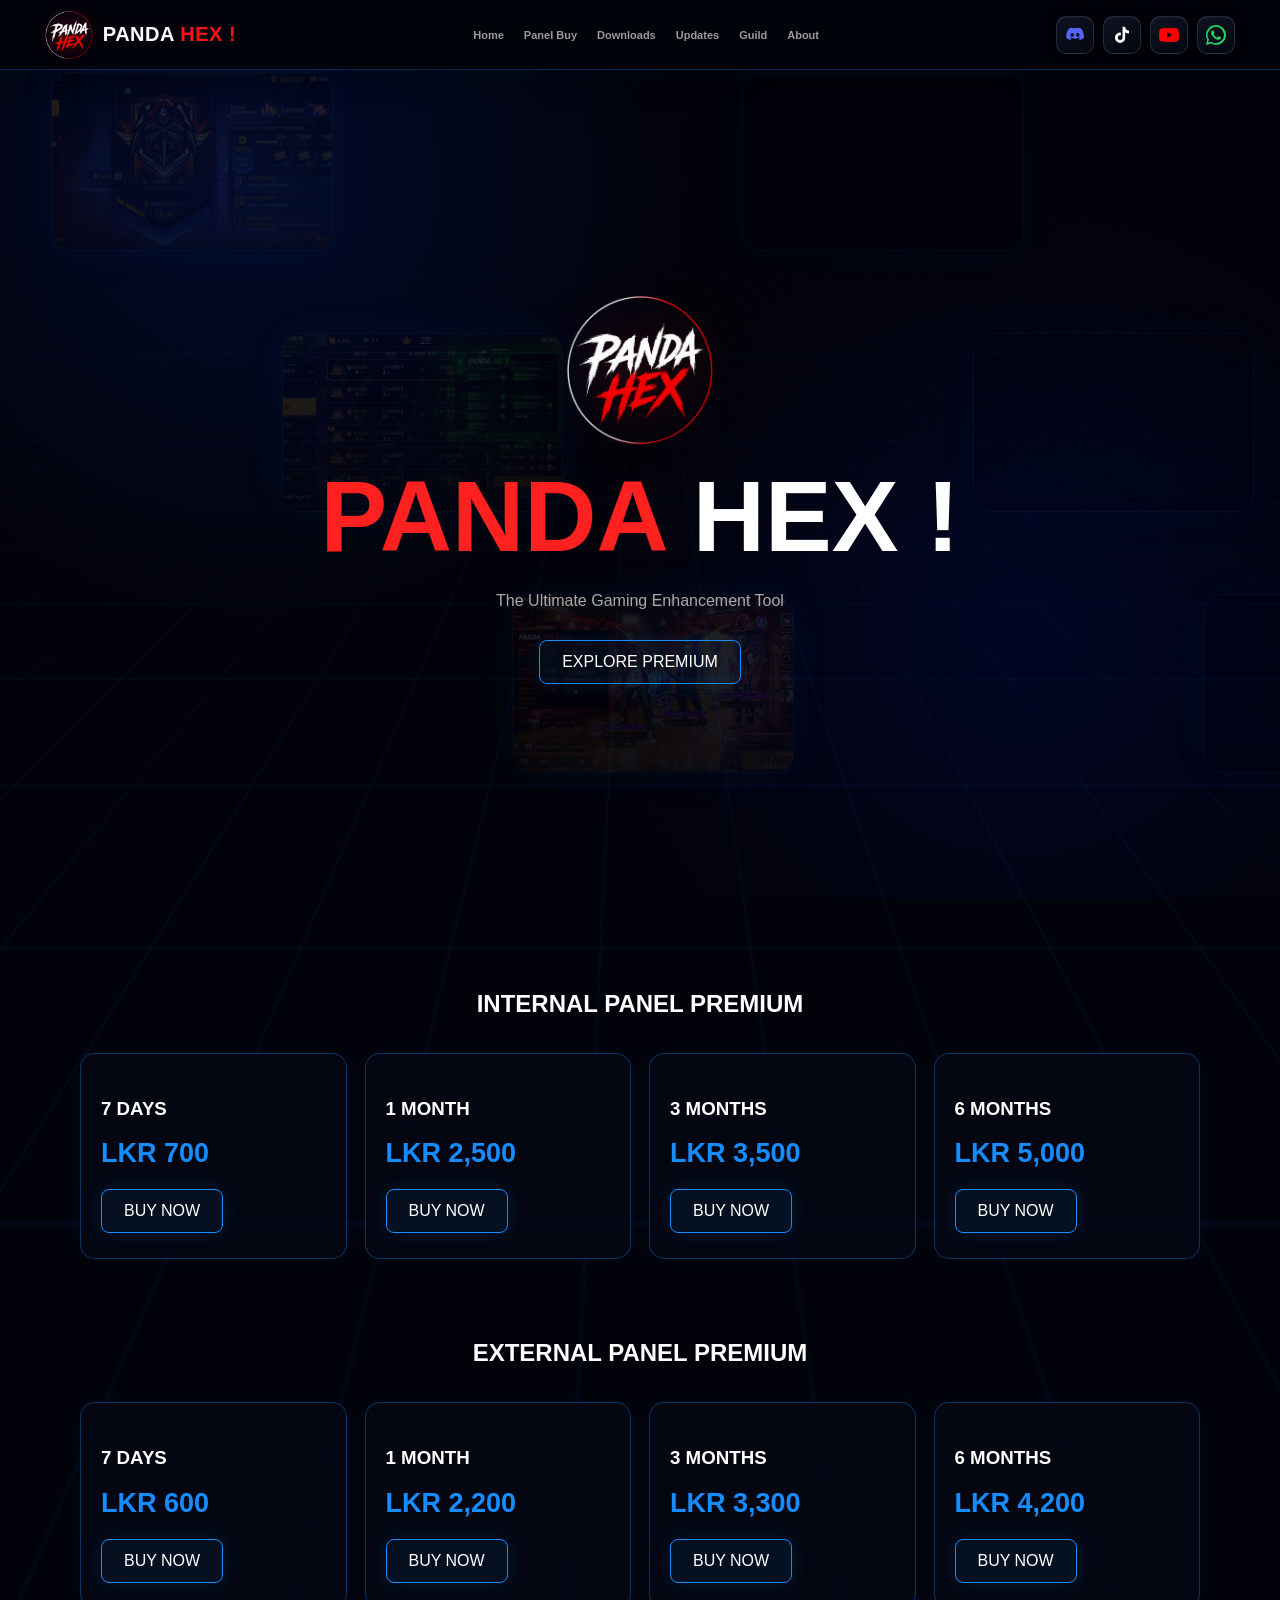
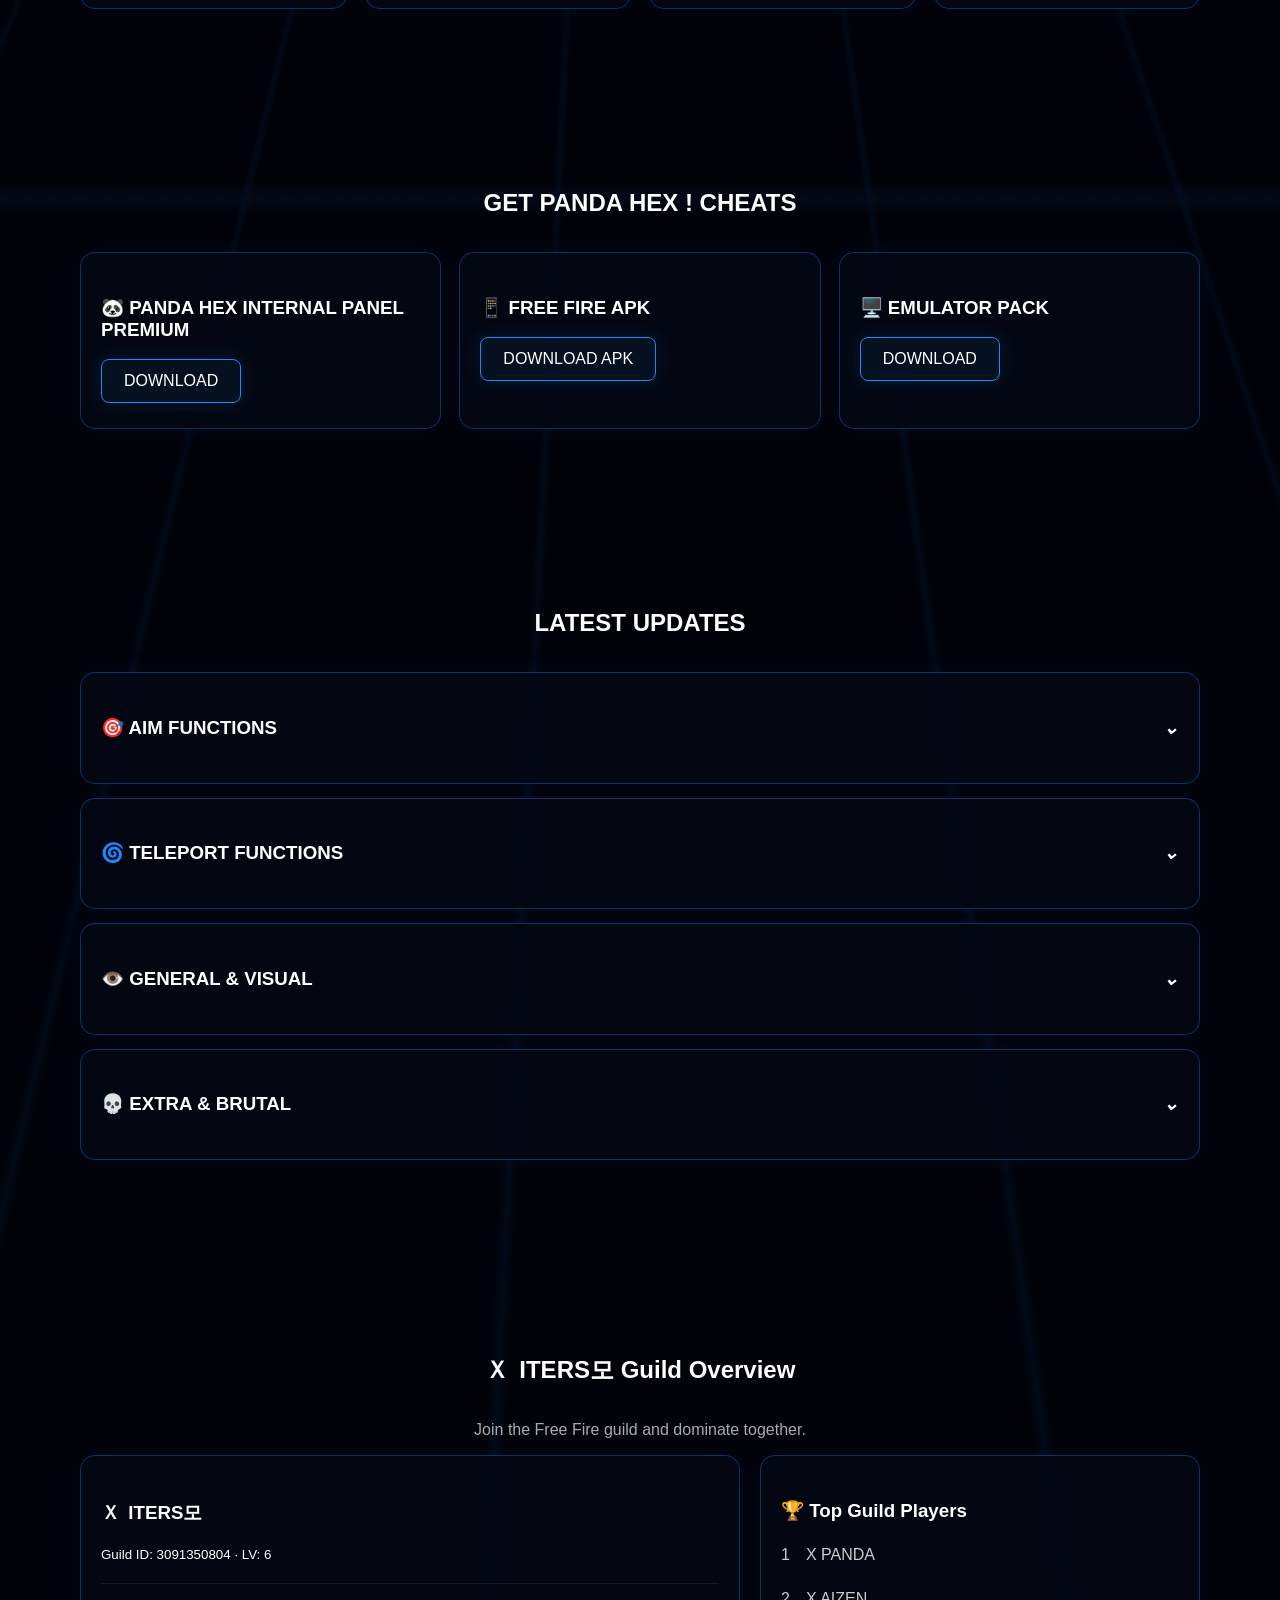
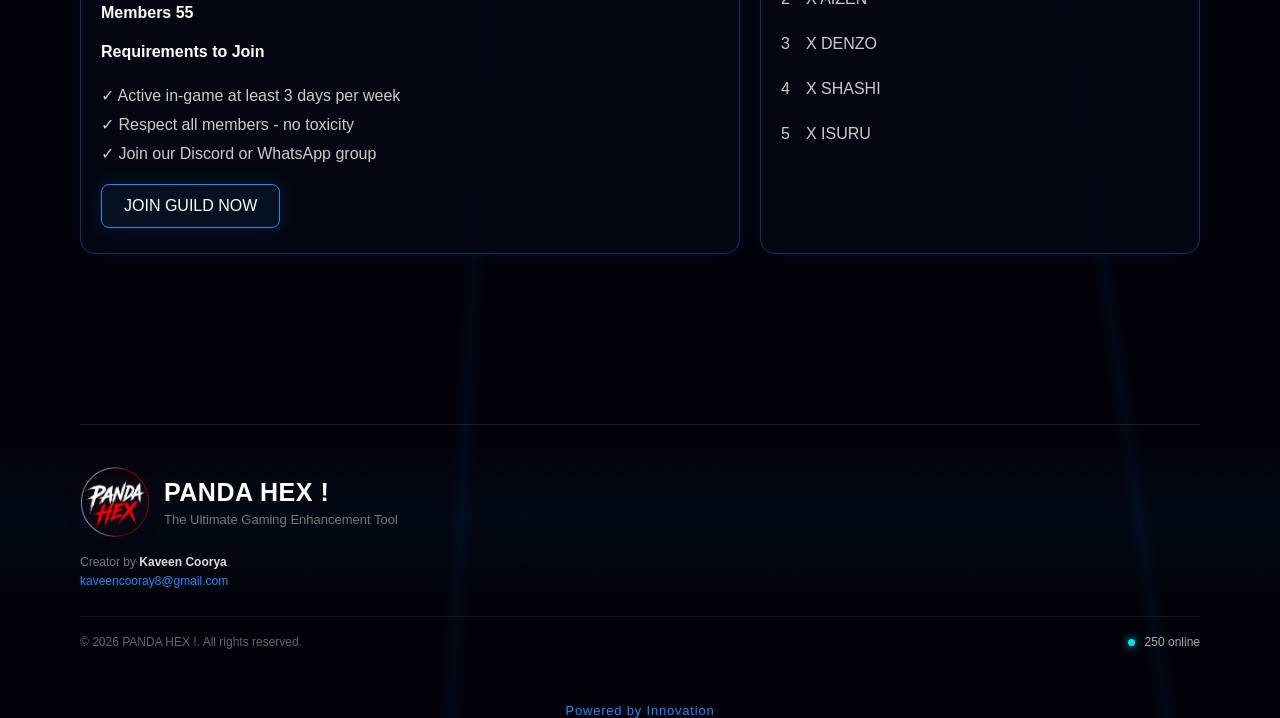
<file: index.html>
<!doctype html>
<html lang="en">
<head>
<meta charset="utf-8">
<meta name="viewport" content="width=device-width,initial-scale=1">
<title>PANDA HEX !</title>
<link rel="stylesheet" href="style.css">
</head>
<body>
<div id="bg-gallery"></div><div id="particles"></div><div class="grid"></div>

<nav class="topbar">
  <a class="brand-wrap" href="#home" aria-label="PANDA HEX Home">
    <img class="brand-logo" src="assets/panda-hex-logo.png" alt="PANDA HEX logo">
    <span class="brand-name"><span>PANDA</span> HEX !</span>
  </a>

  <div class="top-links">
    <a href="#home">Home</a>
    <a href="#premium">Panel Buy</a>
    <a href="#downloads">Downloads</a>
    <a href="#updates">Updates</a>
    <a href="#guild">Guild</a>
    <a href="#about">About</a>
  </div>

  <div class="top-socials" aria-label="Social links">
    <a class="icon-social discord" href="https://discord.gg/f2fMufhdR" target="_blank" rel="noopener" title="Discord" aria-label="Discord">
      <svg viewBox="0 0 24 24" aria-hidden="true"><path fill="currentColor" d="M19.54 4.36A16.6 16.6 0 0 0 15.41 3l-.5 1.02a15.4 15.4 0 0 0-5.82 0L8.59 3a16.6 16.6 0 0 0-4.13 1.36C1.85 8.15 1.15 11.86 1.5 15.52a16.7 16.7 0 0 0 5.08 2.57l1.23-1.69c-.68-.25-1.33-.56-1.94-.93l.47-.36c3.74 1.75 7.8 1.75 11.49 0l.47.36c-.61.37-1.26.68-1.94.93l1.23 1.69a16.7 16.7 0 0 0 5.08-2.57c.41-4.24-.7-7.92-3.13-11.16ZM8.66 14.13c-1.11 0-2.03-1.02-2.03-2.27s.9-2.27 2.03-2.27 2.04 1.02 2.03 2.27c0 1.25-.9 2.27-2.03 2.27Zm6.68 0c-1.11 0-2.03-1.02-2.03-2.27s.9-2.27 2.03-2.27 2.04 1.02 2.03 2.27c0 1.25-.9 2.27-2.03 2.27Z"/></svg>
    </a>
    <a class="icon-social tiktok" href="https://www.tiktok.com/@panda_x_cheat1?is_from_webapp=1&sender_device=pc" target="_blank" rel="noopener" title="TikTok" aria-label="TikTok">
      <svg viewBox="0 0 24 24" aria-hidden="true"><path fill="currentColor" d="M19.59 6.69a4.83 4.83 0 0 1-3.77-3.77V2h-3.13v13.2a2.91 2.91 0 1 1-2.91-2.91c.3 0 .6.05.87.14v-3.2a6.17 6.17 0 1 0 5.17 6.09V8.63a7.9 7.9 0 0 0 4.62 1.49V6.99c-.29 0-.57-.1-.85-.3Z"/></svg>
    </a>
    <a class="icon-social youtube" href="https://youtube.com/@panda_x_cheat?si=c-6DGL8NGVsDCNvJ" target="_blank" rel="noopener" title="YouTube" aria-label="YouTube">
      <svg viewBox="0 0 24 24" aria-hidden="true"><path fill="currentColor" d="M23.5 6.2a3 3 0 0 0-2.12-2.12C19.5 3.5 12 3.5 12 3.5s-7.5 0-9.38.58A3 3 0 0 0 .5 6.2 31.3 31.3 0 0 0 0 12a31.3 31.3 0 0 0 .5 5.8 3 3 0 0 0 2.12 2.12c1.88.58 9.38.58 9.38.58s7.5 0 9.38-.58a3 3 0 0 0 2.12-2.12A31.3 31.3 0 0 0 24 12a31.3 31.3 0 0 0-.5-5.8ZM9.6 15.5v-7l6 3.5-6 3.5Z"/></svg>
    </a>
    <a class="icon-social whatsapp" href="https://whatsapp.com/channel/0029VbDFxYY47XeApYNMG32U" target="_blank" rel="noopener" title="WhatsApp Channel" aria-label="WhatsApp">
      <svg viewBox="0 0 24 24" aria-hidden="true"><path fill="currentColor" d="M20.5 3.5A11.94 11.94 0 0 0 12 0C5.37 0 0 5.37 0 12c0 2.11.55 4.09 1.52 5.81L0 24l6.34-1.66A11.94 11.94 0 0 0 12 24c6.63 0 12-5.37 12-12 0-3.2-1.25-6.21-3.5-8.5ZM12 21.82c-1.87 0-3.7-.5-5.29-1.45l-.38-.23-3.76.98 1-3.66-.25-.39A9.79 9.79 0 1 1 12 21.82Zm5.38-7.34c-.29-.15-1.71-.84-1.98-.93-.27-.1-.47-.15-.67.15-.2.29-.76.93-.93 1.12-.17.2-.34.22-.63.07-.29-.15-1.22-.45-2.32-1.43-.86-.77-1.43-1.71-1.6-2-.17-.29-.02-.45.13-.6.13-.13.29-.34.44-.51.15-.17.2-.29.29-.49.1-.2.05-.37-.02-.51-.07-.15-.67-1.61-.91-2.2-.24-.58-.49-.5-.67-.51h-.57c-.2 0-.51.07-.78.37-.27.29-1.03 1.01-1.03 2.47s1.05 2.87 1.2 3.07c.15.2 2.07 3.16 5.01 4.43.7.3 1.24.48 1.66.62.7.22 1.34.19 1.84.12.56-.08 1.71-.7 1.95-1.38.24-.68.24-1.27.17-1.38-.07-.12-.27-.2-.56-.34Z"/></svg>
    </a>
  </div>
</nav>

<section id="home" class="hero"><div>
  <img class="hero-logo" src="assets/panda-hex-logo.png" alt="PANDA HEX ! logo">
  <h1><span>PANDA</span> HEX !</h1>
  <p>The Ultimate Gaming Enhancement Tool</p>
  <a class="btn" href="#premium">EXPLORE PREMIUM</a>
</div></section>

<section id="premium"><div class="wrap">
<h2>INTERNAL PANEL PREMIUM</h2>
<div class="cards">
  <article><h3>7 DAYS</h3><strong>LKR 700</strong><a class="btn" target="_blank" href="https://wa.me/94767833079?text=Internal%20Panel%20Premium%207%20Days%20LKR%20700">BUY NOW</a></article>
  <article><h3>1 MONTH</h3><strong>LKR 2,500</strong><a class="btn" target="_blank" href="https://wa.me/94767833079?text=Internal%20Panel%20Premium%201%20Month%20LKR%202500">BUY NOW</a></article>
  <article><h3>3 MONTHS</h3><strong>LKR 3,500</strong><a class="btn" target="_blank" href="https://wa.me/94767833079?text=Internal%20Panel%20Premium%203%20Months%20LKR%203500">BUY NOW</a></article>
  <article><h3>6 MONTHS</h3><strong>LKR 5,000</strong><a class="btn" target="_blank" href="https://wa.me/94767833079?text=Internal%20Panel%20Premium%206%20Months%20LKR%205000">BUY NOW</a></article>
</div>
<h2 class="sub">EXTERNAL PANEL PREMIUM</h2>
<div class="cards">
  <article><h3>7 DAYS</h3><strong>LKR 600</strong><a class="btn" target="_blank" href="https://wa.me/94767833079?text=External%20Panel%20Premium%207%20Days%20LKR%20600">BUY NOW</a></article>
  <article><h3>1 MONTH</h3><strong>LKR 2,200</strong><a class="btn" target="_blank" href="https://wa.me/94767833079?text=External%20Panel%20Premium%201%20Month%20LKR%202200">BUY NOW</a></article>
  <article><h3>3 MONTHS</h3><strong>LKR 3,300</strong><a class="btn" target="_blank" href="https://wa.me/94767833079?text=External%20Panel%20Premium%203%20Months%20LKR%203300">BUY NOW</a></article>
  <article><h3>6 MONTHS</h3><strong>LKR 4,200</strong><a class="btn" target="_blank" href="https://wa.me/94767833079?text=External%20Panel%20Premium%206%20Months%20LKR%204200">BUY NOW</a></article>
</div>
</div></section>

<section id="downloads"><div class="wrap"><h2>GET PANDA HEX ! CHEATS</h2>
<div class="cards three">
<article><h3>🐼 PANDA HEX INTERNAL PANEL PREMIUM</h3><a class="btn" target="_blank" href="https://www.mediafire.com/file/oi05tqee5mbcq4b/Panda_X_Denzo_%25281%2529.rar/file">DOWNLOAD</a></article>
<article><h3>📱 FREE FIRE APK</h3><a class="btn" target="_blank" href="https://www.mediafire.com/file/vz83fuoxx2qr8k9/PANDA_x_DENZO_OB54_FF_V7a.xapk/file">DOWNLOAD APK</a></article>
<article><h3>🖥️ EMULATOR PACK</h3><a class="btn" target="_blank" href="https://www.mediafire.com/file/yrlspu56ufvumm9/BlueStacks_5.22_D5AN.exe/file">DOWNLOAD</a></article>
</div></div></section>

<section id="updates"><div class="wrap"><h2>LATEST UPDATES</h2>
<div class="update"><h3>🎯 AIM FUNCTIONS <i>⌄</i></h3><ul><li>🏹 Forze Aim</li><li>💥 No Recoil</li><li>⚡ No Reload</li><li>🎭 Wukong Fix</li><li>🔫 Rapid Fire Internal</li><li>🎯 Enable Sniper System</li></ul></div>
<div class="update"><h3>🌀 TELEPORT FUNCTIONS <i>⌄</i></h3><ul><li>🔮 Ultimate Spawn</li><li>🏃‍♂️ Spawn Break</li><li>🧱 Tp Wall</li><li>💀 Telekill Infinity</li><li>🚀 Fast Landing Mark</li><li>🌊 Dive Kill</li><li>🗺️ Teleport Map (Bermuda / Shipyard)</li></ul></div>
<div class="update"><h3>👁️ GENERAL &amp; VISUAL <i>⌄</i></h3><ul><li>Ignore Knocked Entity</li><li>ESP Render Distance — 130M</li></ul></div>
<div class="update"><h3>💀 EXTRA &amp; BRUTAL <i>⌄</i></h3><ul><li>🏃‍♂️ Speed Hack</li><li>⚠️ Go Up Kill [Risk]</li><li>🌀 Spin Bot</li><li>📸 Enable Camera Right</li><li>⬆️ Camera Up</li><li>🔥 Enable Rapid Fire</li><li>🧱 Enable Wall Hack Beta</li></ul></div>
</div></section>

<section id="guild"><div class="wrap"><h2>Ｘ  ITERSㅤ모 Guild Overview</h2><p class="center">Join the Free Fire guild and dominate together.</p>
<div class="guild">
<article><h3>Ｘ  ITERSㅤ모</h3><small>Guild ID: 3091350804 · LV: 6</small><hr><b>Members 55</b><h4>Requirements to Join</h4><p>✓ Active in-game at least 3 days per week<br>✓ Respect all members - no toxicity<br>✓ Join our Discord or WhatsApp group</p><a class="btn" target="_blank" href="https://wa.me/94767833079?text=I%20want%20to%20join%20PANDA%20HEX%20Guild">JOIN GUILD NOW</a></article>
<article><h3>🏆 Top Guild Players</h3><p>1　X PANDA</p><p>2　X AIZEN</p><p>3　X DENZO</p><p>4　X SHASHI</p><p>5　X ISURU</p></article>
</div></div></section>

<section id="about" class="about-footer">
  <div class="about-inner">
    <div class="about-brand">
      <img class="footer-logo" src="assets/panda-hex-logo.png" alt="PANDA HEX ! logo">
      <div><h2><span>PANDA</span> HEX !</h2>
      <p>The Ultimate Gaming Enhancement Tool</p></div>
    </div>
    <nav class="about-nav" aria-label="Footer navigation">
      <a href="#home">Home</a>
      <a href="#premium">Panel Buy</a>
      <a href="#downloads">Downloads</a>
      <a href="#updates">Updates</a>
      <a href="#updates">Features</a>
      <a href="#guild">Guild</a>
    </nav>
  </div>
  <div class="creator-block">
        <div>Creator by <strong>Kaveen Coorya</strong></div>
        <a href="mailto:kaveencooray8@gmail.com">kaveencooray8@gmail.com</a>
      </div>
      <div class="about-bottom">
    <div>© 2026 PANDA HEX !. All rights reserved.</div>
    <div class="online"><span class="dot"></span> 250 online</div>
  </div>
</section>
<div class="powered">Powered by Innovation</div>
<script src="script.js"></script>
</body></html>
</file>
<file: style.css>
*{box-sizing:border-box}html{scroll-behavior:smooth}body{margin:0;background:#02030a;color:#fff;font-family:Arial,sans-serif;overflow-x:hidden}body:after{content:"";position:fixed;inset:0;z-index:-6;background:radial-gradient(circle at 20% 20%,#003cff22,transparent 35%),radial-gradient(circle at 80% 70%,#001dff1c,transparent 35%),#02030a}.grid{position:fixed;inset:-50%;z-index:-5;background:linear-gradient(#0877ff0c 1px,transparent 1px),linear-gradient(90deg,#0877ff0c 1px,transparent 1px);background-size:55px 55px;transform:perspective(500px) rotateX(60deg);animation:grid 12s linear infinite}@keyframes grid{to{transform:perspective(500px) rotateX(60deg) translateY(55px)}}#particles{position:fixed;inset:0;z-index:-4;pointer-events:none}.p{position:absolute;background:#168cff;border-radius:50%;box-shadow:0 0 12px #168cff;animation:up linear infinite}@keyframes up{from{transform:translateY(110vh);opacity:0}15%{opacity:1}to{transform:translateY(-10vh) translateX(80px);opacity:0}}#bg-gallery{position:fixed;inset:0;z-index:-3;overflow:hidden;pointer-events:none}.photo{position:absolute;width:260px;height:170px;border:1px solid #168cff55;border-radius:18px;overflow:hidden;opacity:.16;box-shadow:0 0 45px #168cff28;animation:float 18s ease-in-out infinite}.photo img{width:100%;height:100%;object-fit:cover;display:block}.photo:nth-child(2){animation-duration:22s;animation-delay:-7s}.photo:nth-child(3){animation-duration:25s;animation-delay:-13s}@keyframes float{0%,100%{transform:translate3d(0,6vh,0) rotate(-5deg)}50%{transform:translate3d(8vw,-7vh,0) rotate(6deg)}}nav{position:fixed;top:0;width:100%;z-index:10;padding:17px 6%;display:flex;justify-content:space-between;background:#0009;backdrop-filter:blur(14px);border-bottom:1px solid #168cff33}.logo{font-size:24px;font-weight:900}.logo span,h1 span,h2 span{color:#ff2020}nav ul{display:flex;gap:25px;list-style:none}nav a{color:#ddd;text-decoration:none;font-size:14px}nav a:hover{color:#168cff}.hero{min-height:100vh;display:grid;place-items:center;text-align:center}.hero h1{font-size:clamp(52px,9vw,100px);margin:0}.hero p{color:#aaa;margin:18px 0 30px}.btn{display:inline-block;color:#fff;text-decoration:none;border:1px solid #168cff;border-radius:8px;padding:12px 22px;background:#168cff10;box-shadow:0 0 20px #168cff22}.btn:hover{background:#168cff;color:#000}.wrap{width:min(1120px,92%);margin:auto;padding:90px 0}.wrap>h2{text-align:center;margin:0 0 35px}.center{text-align:center;color:#aaa}.cards{display:grid;grid-template-columns:repeat(4,1fr);gap:18px}.cards.three{grid-template-columns:repeat(3,1fr)}article,.update{padding:25px 20px;border:1px solid #168cff55;border-radius:15px;background:#050814e8;box-shadow:0 0 25px #006eff10}article strong{display:block;color:#168cff;font-size:27px;margin:15px 0 20px}.sub{margin-top:80px!important}.update{margin-bottom:14px;cursor:pointer}.update h3{display:flex;justify-content:space-between}.update ul{display:none;list-style:none;padding:0;color:#ccc;line-height:1.8}.update.open ul{display:block}.guild{display:grid;grid-template-columns:1.5fr 1fr;gap:20px}.guild hr{border:0;border-top:1px solid #ffffff14;margin:20px 0}.guild p{color:#ccc;line-height:1.8}.about{text-align:center;padding:90px 20px}.about h2{font-size:34px}.about p{color:#ccc}.about small{color:#999}.online{display:inline-block;margin-top:20px;border:1px solid #168cff55;border-radius:30px;padding:9px 16px;color:#168cff}footer{text-align:center;padding:40px;border-top:1px solid #168cff22;color:#777}footer b{color:#168cff}@media(max-width:900px){.cards,.cards.three{grid-template-columns:repeat(2,1fr)}.guild{grid-template-columns:1fr}}@media(max-width:600px){nav ul{display:none}.cards,.cards.three{grid-template-columns:1fr}.photo{width:150px;height:100px;opacity:.1}}
.media-item img,.media-item video{width:100%;height:100%;object-fit:cover;display:block;filter:saturate(.9) brightness(.72)}
.media-item{pointer-events:none;}

/* About/footer section — inspired by the user's reference layout */
.about-footer{
  width:min(1120px,92%);
  margin:80px auto 0;
  padding:42px 0 24px;
  border-top:1px solid rgba(255,255,255,.10);
  background:transparent;
}
.about-inner{
  display:flex;
  align-items:center;
  justify-content:space-between;
  gap:40px;
}
.about-brand h2{
  margin:0 0 8px;
  font-size:25px;
  letter-spacing:.5px;
}
.about-brand h2 span{color:#fff}
.about-brand p{
  margin:0;
  color:#777;
  font-size:13px;
}
.about-nav{
  display:flex;
  flex-wrap:wrap;
  justify-content:flex-end;
  gap:22px;
}
.about-nav a{
  color:#777;
  text-decoration:none;
  font-size:12px;
  transition:.2s ease;
}
.about-nav a:hover{color:#168cff}
.about-bottom{
  margin-top:28px;
  padding-top:18px;
  border-top:1px solid rgba(255,255,255,.08);
  display:flex;
  align-items:center;
  justify-content:space-between;
  color:#666;
  font-size:12px;
}
.about-bottom .online{
  margin:0;
  border:0;
  padding:0;
  color:#aaa;
}
.about-bottom .dot{
  display:inline-block;
  width:7px;
  height:7px;
  margin-right:6px;
  border-radius:50%;
  background:#13d9e9;
  box-shadow:0 0 9px #13d9e9;
}
.powered{
  width:min(1120px,92%);
  margin:0 auto;
  padding:30px 0 0;
  text-align:center;
  color:#168cff;
  font-size:13px;
  letter-spacing:.8px;
}
@media(max-width:700px){
  .about-inner{flex-direction:column;align-items:flex-start}
  .about-nav{justify-content:flex-start;gap:15px}
  .about-bottom{flex-direction:column;align-items:flex-start;gap:12px}
}

.nav-right{
  display:flex;
  align-items:center;
  gap:18px;
}
.socials{
  display:flex;
  align-items:center;
  gap:8px;
}
.social{
  color:#ddd;
  text-decoration:none;
  font-size:11px;
  font-weight:700;
  padding:8px 11px;
  border:1px solid rgba(22,140,255,.35);
  border-radius:7px;
  background:rgba(5,8,20,.7);
  box-shadow:0 0 14px rgba(22,140,255,.08);
  transition:.2s ease;
}
.social:hover{
  color:#fff;
  border-color:#168cff;
  box-shadow:0 0 18px rgba(22,140,255,.28);
  transform:translateY(-1px);
}
.discord:hover{background:rgba(88,101,242,.18)}
.tiktok:hover{background:rgba(255,0,80,.12)}
@media(max-width:1000px){
  .nav-right{gap:10px}
  nav ul{gap:14px}
}
@media(max-width:700px){
  .nav-right{flex-direction:column;align-items:flex-end;gap:7px}
  .social{font-size:10px;padding:6px 9px}
}

/* FINAL TOP BAR */
.topbar{
  position:fixed !important;
  top:0;
  left:0;
  right:0;
  width:100%;
  height:66px;
  z-index:99999;
  display:flex !important;
  align-items:center;
  justify-content:space-between;
  gap:18px;
  padding:0 4%;
  background:rgba(1,3,10,.94);
  border-bottom:1px solid rgba(22,140,255,.35);
  box-shadow:0 4px 28px rgba(0,80,255,.12);
  backdrop-filter:blur(14px);
}
.top-logo{
  flex:0 0 auto;
  color:#fff;
  text-decoration:none;
  font-size:22px;
  font-weight:900;
  letter-spacing:.4px;
  text-shadow:0 0 14px rgba(255,255,255,.12);
}
.top-logo span{color:#fff}
.top-links{
  display:flex !important;
  align-items:center;
  justify-content:center;
  gap:22px;
  flex:1;
}
.top-links a{
  color:#aaa !important;
  text-decoration:none;
  font-size:12px;
  font-weight:600;
  white-space:nowrap;
}
.top-links a:hover{color:#168cff !important}
.top-socials{
  display:flex !important;
  align-items:center;
  gap:8px;
  flex:0 0 auto;
}
.top-social{
  display:inline-flex;
  align-items:center;
  justify-content:center;
  min-width:67px;
  height:32px;
  padding:0 10px;
  color:#fff !important;
  text-decoration:none;
  font-size:11px;
  font-weight:700;
  border:1px solid rgba(22,140,255,.45);
  border-radius:7px;
  background:rgba(8,12,28,.95);
  box-shadow:0 0 15px rgba(22,140,255,.1);
}
.top-social:hover{
  border-color:#168cff;
  box-shadow:0 0 20px rgba(22,140,255,.35);
  transform:translateY(-1px);
}
.top-social.discord:hover{background:rgba(88,101,242,.22)}
.top-social.tiktok:hover{background:rgba(255,0,80,.16)}
.hero{padding-top:66px}

@media(max-width:900px){
  .topbar{padding:0 3%;gap:10px}
  .top-links{gap:11px}
  .top-links a{font-size:10px}
  .top-social{min-width:57px;padding:0 7px;font-size:10px}
}
@media(max-width:650px){
  .topbar{height:60px}
  .top-links{display:none !important}
  .top-logo{font-size:18px}
  .top-social{height:30px}
  .hero{padding-top:60px}
}

/* PANDA HEX ! transparent logo */
.top-logo{
  width:52px;
  height:52px;
  display:flex !important;
  align-items:center;
  justify-content:center;
  flex:0 0 52px;
}
.top-logo img{
  width:50px;
  height:50px;
  object-fit:contain;
  display:block;
  filter:drop-shadow(0 0 8px rgba(255,30,30,.22));
  transition:.25s ease;
}
.top-logo:hover img{
  transform:scale(1.07);
  filter:drop-shadow(0 0 12px rgba(255,30,30,.42));
}
.hero-logo{
  width:150px;
  height:150px;
  object-fit:contain;
  display:block;
  margin:0 auto 14px;
  filter:drop-shadow(0 0 24px rgba(255,25,25,.18));
  animation:logoFloat 5s ease-in-out infinite;
}
@keyframes logoFloat{
  0%,100%{transform:translateY(0) rotate(-1deg)}
  50%{transform:translateY(-8px) rotate(1deg)}
}
.footer-logo{
  width:70px;
  height:70px;
  object-fit:contain;
  display:block;
  margin-bottom:10px;
  filter:drop-shadow(0 0 14px rgba(255,25,25,.18));
}
.about-brand{
  display:flex;
  align-items:center;
  gap:14px;
}
.about-brand .footer-logo{margin:0}
.about-brand h2{margin:0 0 5px}
@media(max-width:650px){
  .top-logo{width:42px;height:42px;flex-basis:42px}
  .top-logo img{width:42px;height:42px}
  .hero-logo{width:115px;height:115px}
  .about-brand{align-items:flex-start}
  .footer-logo{width:58px;height:58px}
}

/* PANDA HEX — final top bar */
.topbar{
  position:fixed !important;
  inset:0 0 auto 0;
  width:100%;
  min-height:70px;
  z-index:99999;
  display:flex !important;
  align-items:center;
  gap:24px;
  padding:8px 3.5%;
  box-sizing:border-box;
  background:rgba(0,3,10,.92);
  border-bottom:1px solid rgba(22,140,255,.30);
  box-shadow:0 5px 28px rgba(0,0,0,.45), 0 0 24px rgba(22,140,255,.08);
  backdrop-filter:blur(16px);
}
.brand-wrap{
  display:flex;
  align-items:center;
  gap:10px;
  flex:0 0 auto;
  text-decoration:none;
}
.brand-logo{
  width:48px;
  height:48px;
  object-fit:contain;
  display:block;
  filter:drop-shadow(0 0 8px rgba(255,30,40,.38));
}
.brand-name{
  font-size:20px;
  font-weight:900;
  letter-spacing:.5px;
  color:#fff !important;
  white-space:nowrap;
  text-shadow:0 0 10px rgba(255,255,255,.10);
}
.brand-name span{color:#fff}
.brand-name{color:#f11 !important}
.top-links{
  display:flex !important;
  align-items:center;
  justify-content:center;
  gap:20px;
  flex:1;
}
.top-links a{
  color:#9b9b9b !important;
  text-decoration:none;
  font-size:11px;
  font-weight:650;
  white-space:nowrap;
  transition:.2s;
}
.top-links a:hover{color:#fff !important}
.top-socials{
  display:flex !important;
  align-items:center;
  gap:9px;
  flex:0 0 auto;
}
.icon-social{
  width:38px;
  height:38px;
  display:inline-flex;
  align-items:center;
  justify-content:center;
  border-radius:10px;
  color:#fff !important;
  text-decoration:none;
  font-size:17px;
  font-weight:900;
  border:1px solid rgba(255,255,255,.13);
  background:linear-gradient(145deg,rgba(15,20,36,.96),rgba(4,7,16,.96));
  box-shadow:inset 0 1px rgba(255,255,255,.05),0 0 12px rgba(0,0,0,.3);
  transition:.22s ease;
}
.icon-social:hover{
  transform:translateY(-2px) scale(1.04);
  color:#fff !important;
  border-color:rgba(255,255,255,.32);
}
.icon-social.discord:hover{background:rgba(88,101,242,.28);box-shadow:0 0 20px rgba(88,101,242,.28)}
.icon-social.tiktok:hover{background:rgba(255,0,80,.20);box-shadow:0 0 20px rgba(255,0,80,.24)}
.icon-social.youtube:hover{background:rgba(255,0,0,.22);box-shadow:0 0 20px rgba(255,0,0,.25)}
.icon-social.whatsapp:hover{background:rgba(37,211,102,.20);box-shadow:0 0 20px rgba(37,211,102,.23)}
.hero{padding-top:78px}

@media(max-width:1050px){
  .topbar{gap:12px;padding-left:2.5%;padding-right:2.5%}
  .top-links{gap:11px}
  .top-links a{font-size:10px}
  .brand-name{font-size:17px}
  .brand-logo{width:42px;height:42px}
  .icon-social{width:34px;height:34px;font-size:15px}
}
@media(max-width:760px){
  .topbar{min-height:62px}
  .top-links{display:none !important}
  .brand-logo{width:40px;height:40px}
  .brand-name{font-size:16px}
  .top-socials{margin-left:auto}
  .icon-social{width:34px;height:34px;border-radius:9px}
  .hero{padding-top:70px}
}
@media(max-width:450px){
  .brand-name{font-size:14px}
  .brand-logo{width:36px;height:36px}
  .top-socials{gap:5px}
  .icon-social{width:31px;height:31px;font-size:13px}
}

.icon-social svg{width:20px;height:20px;display:block}
.icon-social.discord{color:#5865F2 !important}
.icon-social.tiktok{color:#fff !important}
.icon-social.youtube{color:#FF0000 !important}
.icon-social.whatsapp{color:#25D366 !important}
.icon-social:hover svg{filter:drop-shadow(0 0 5px currentColor)}

.creator-line{margin-top:12px;color:#777;font-size:12px}
.creator-line strong{color:#ddd;font-weight:700}
.creator-email{display:inline-block;margin-top:5px;color:#168cff !important;font-size:12px;text-decoration:none}
.creator-email:hover{text-decoration:underline;text-shadow:0 0 10px rgba(22,140,255,.45)}
.creator-block{margin:18px 0 24px;color:#777;font-size:12px}
.creator-block strong{color:#ddd}
.creator-block a{color:#168cff;text-decoration:none;display:inline-block;margin-top:5px}

/* Uploaded background videos: subtle floating background media */
#bg-gallery{position:fixed;inset:0;z-index:-5;pointer-events:none;overflow:hidden}
.media-item{position:absolute;width:22vw;height:14vw;min-width:220px;min-height:135px;max-width:430px;max-height:270px;border-radius:18px;overflow:hidden;opacity:.20;filter:drop-shadow(0 0 22px rgba(20,90,255,.18));animation:mediaFloat 20s ease-in-out infinite alternate}
.media-item:after{content:"";position:absolute;inset:0;background:linear-gradient(180deg,rgba(2,4,12,.05),rgba(2,4,12,.50))}
.media-item video,.media-item img{width:100%;height:100%;object-fit:cover}
@keyframes mediaFloat{from{transform:translate3d(-2vw,-1vh,0) rotate(-1deg)}to{transform:translate3d(3vw,2vh,0) rotate(1.5deg)}}
@media(max-width:760px){.media-item{width:38vw;height:25vw;min-width:150px;min-height:95px;opacity:.14}}
</file>
